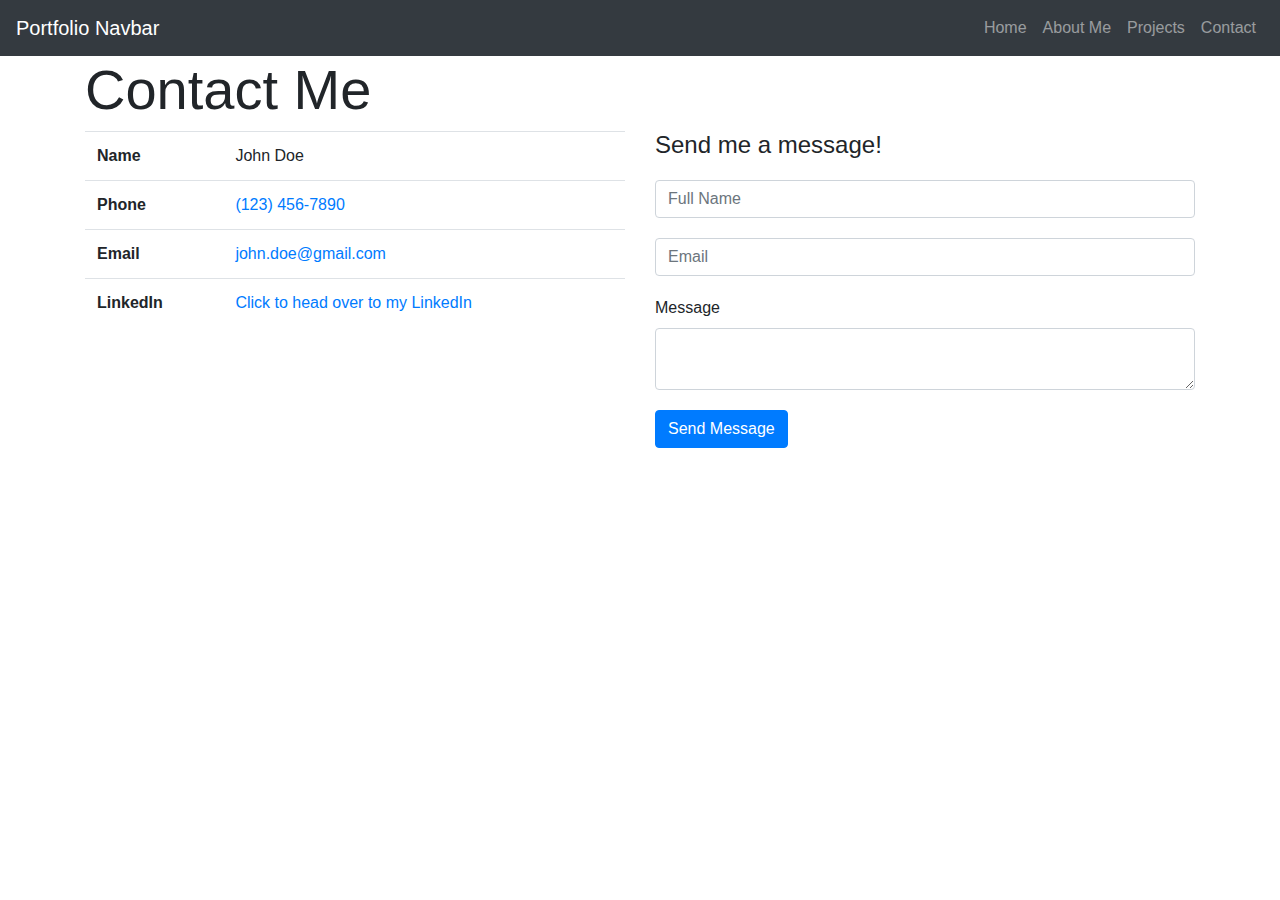
<file: contact.html>
<!DOCTYPE html>
<html>
<head>
    <title>Portfolio Website</title>
    
    <link rel="stylesheet" href="https://maxcdn.bootstrapcdn.com/bootstrap/4.1.3/css/bootstrap.min.css">
    <link rel="stylesheet" href="styles/style.css">
    <script src="https://ajax.googleapis.com/ajax/libs/jquery/3.3.1/jquery.min.js"></script>
    <script src="https://cdnjs.cloudflare.com/ajax/libs/popper.js/1.14.3/umd/popper.min.js"></script>
    <script src="https://maxcdn.bootstrapcdn.com/bootstrap/4.1.3/js/bootstrap.min.js"></script>
</head>
<body>
    <nav class="navbar navbar-expand-md bg-dark navbar-dark">
        <!-- Brand -->
        <a class="navbar-brand" href="#">Portfolio Navbar</a>
    
        <!-- Toggler/collapsibe Button -->
        <button class="navbar-toggler" type="button" data-toggle="collapse" data-target="#collapsibleNavbar">
            <span class="navbar-toggler-icon"></span>
        </button>
    
        <!-- Navbar links -->
        <div class="collapse navbar-collapse" id="collapsibleNavbar">
            <ul class="navbar-nav ml-auto">
                <li class="nav-item">
                    <a class="nav-link" href="index.html">Home</a>
                </li>
                <li class="nav-item">
                    <a class="nav-link" href="about.html">About Me</a>
                </li>
                <li class="nav-item">
                    <a class="nav-link" href="projects.html">Projects</a>
                </li>
                <li class="nav-item">
                    <a class="nav-link" href="contact.html">Contact</a>
                </li>
            </ul>
        </div>
    </nav>

        <!-- Dev Code Camp Projects -->
    <div class="container">
        <h1 class="display-4">Contact Me</h1>

        <div class="row">
           <div class="col-6">
                <table class="table">
                    <tr>
                        <th>Name</th>
                        <td>John Doe</td>
                    </tr>
                   <tr>
                       <th>Phone</th>
                       <td>
                        <a href="tel:+11234567890">(123) 456-7890</a>
                       </td>
                   </tr> 
                <tr>
                    <th>Email</th>
                    <td>
                        <a href="mailto:john.doe@gmail.com">john.doe@gmail.com</a>
                    </td>
                </tr>
                <!--Add Linked In -->
                <tr>
                    <th>LinkedIn</th>
                    <td>
                        <a href="https://www.linkedin.com/in/travis-lawson-b38a00122/">Click to head over to my LinkedIn</a>
                    </td>
                </tr>

                </table>
           </div> 
           <div class="col-6">
                <h4>Send me a message!</h4>

                <form action="">
                    <input style="margin-top:20px" placeholder="Full Name" class="form-control">
                    
                    <input style="margin-top:20px" placeholder="Email" class="form-control">
                    
                    <label style="margin-top:20px">Message</label>
                    <textarea class="form-control"></textarea>

                    <button style="margin-top:20px" class="btn btn-primary">Send Message</button>
                </form>
           </div>
        </div>
    </div>
</body>
</html>
</file>
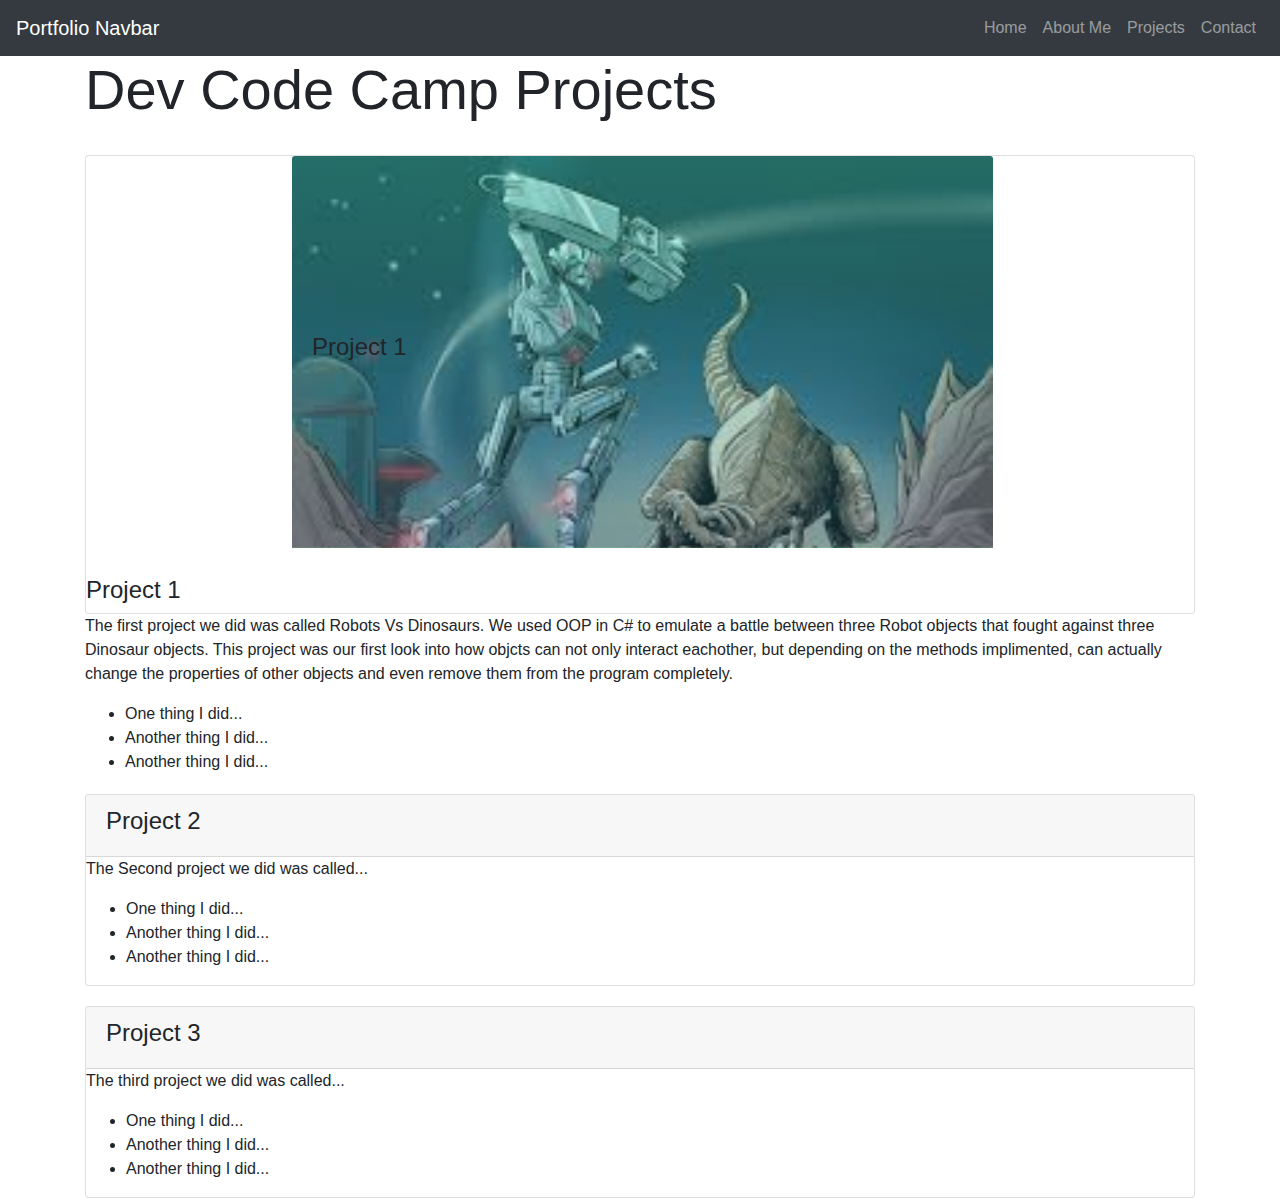
<file: projects.html>
<!DOCTYPE html>
<html>
<head>
    <title>Portfolio Website</title>
    
    <link rel="stylesheet" href="https://maxcdn.bootstrapcdn.com/bootstrap/4.1.3/css/bootstrap.min.css">
    <link rel="stylesheet" href="styles/style.css">
    <script src="https://ajax.googleapis.com/ajax/libs/jquery/3.3.1/jquery.min.js"></script>
    <script src="https://cdnjs.cloudflare.com/ajax/libs/popper.js/1.14.3/umd/popper.min.js"></script>
    <script src="https://maxcdn.bootstrapcdn.com/bootstrap/4.1.3/js/bootstrap.min.js"></script>
</head>
<body>
    <nav class="navbar navbar-expand-md bg-dark navbar-dark">
        <!-- Brand -->
        <a class="navbar-brand" href="#">Portfolio Navbar</a>
    
        <!-- Toggler/collapsibe Button -->
        <button class="navbar-toggler" type="button" data-toggle="collapse" data-target="#collapsibleNavbar">
            <span class="navbar-toggler-icon"></span>
        </button>
    
        <!-- Navbar links -->
        <div class="collapse navbar-collapse" id="collapsibleNavbar">
            <ul class="navbar-nav ml-auto">
                <li class="nav-item">
                    <a class="nav-link" href="index.html">Home</a>
                </li>
                <li class="nav-item">
                    <a class="nav-link" href="about.html">About Me</a>
                </li>
                <li class="nav-item">
                    <a class="nav-link" href="projects.html">Projects</a>
                </li>
                <li class="nav-item">
                    <a class="nav-link" href="contact.html">Contact</a>
                </li>
            </ul>
        </div>
    </nav>


        <!-- Dev Code Camp Projects -->
    <div class="container">
        <h1 class="display-4">Dev Code Camp Projects</h1>
        <img class="project-image">
        <div class="card">
            <div class="card-header project-image" style="
                height: 392px;
                align-content: center;
                padding-right: 54px;
                margin-right: 201px;
                margin-left: 206px;
                margin-bottom: 28px;">
                <h4>Project 1</h4>               
            </div>
                <h4>Project 1</h4>
            </div>
  
            <div="card-body">
                <p>The first project we did was called Robots Vs Dinosaurs. We used OOP in C# to emulate a battle 
                    between three Robot objects that fought against three Dinosaur objects. This project was our first look into
                     how objcts can not only interact eachother, but depending on the methods implimented, can actually change the 
                     properties of other objects and even remove them from the program completely.</p>

                <ul>
                    <li>One thing I did...</li>
                    <li>Another thing I did...</li>
                    <li>Another thing I did...</li>
                </ul>
            </div>
        </div> 

        <div class="container">

        <div class="card" style="margin-top: 20px">
            <div class="card-header">
                <h4>Project 2</h4>
            </div>
  
            <div="card-body">
                <p>The Second project we did was called...</p>

                <ul>
                    <li>One thing I did...</li>
                    <li>Another thing I did...</li>
                    <li>Another thing I did...</li>
                </ul>
            </div>
        </div> 

        <div class="container">
        
            <div class="card" style="margin-top: 20px">
                <div class="card-header">
                    <h4>Project 3</h4>
                </div>
        
                <div="card-body">
                    <p>The third project we did was called...</p>
        
                    <ul>
                        <li>One thing I did...</li>
                        <li>Another thing I did...</li>
                        <li>Another thing I did...</li>
                    </ul>
            </div>
        </div>
    

    </div>
</body>
</html>
</file>
<file: styles/style.css>
.project-image {
    background-image: linear-gradient(to bottom, rgba(66, 245, 176, .3),rgba(32, 107, 128, .3)),url("[data-uri]");
    background-size: cover;
    background-position: top;
    position: relative;
    z-index: 0;
}
</file>
